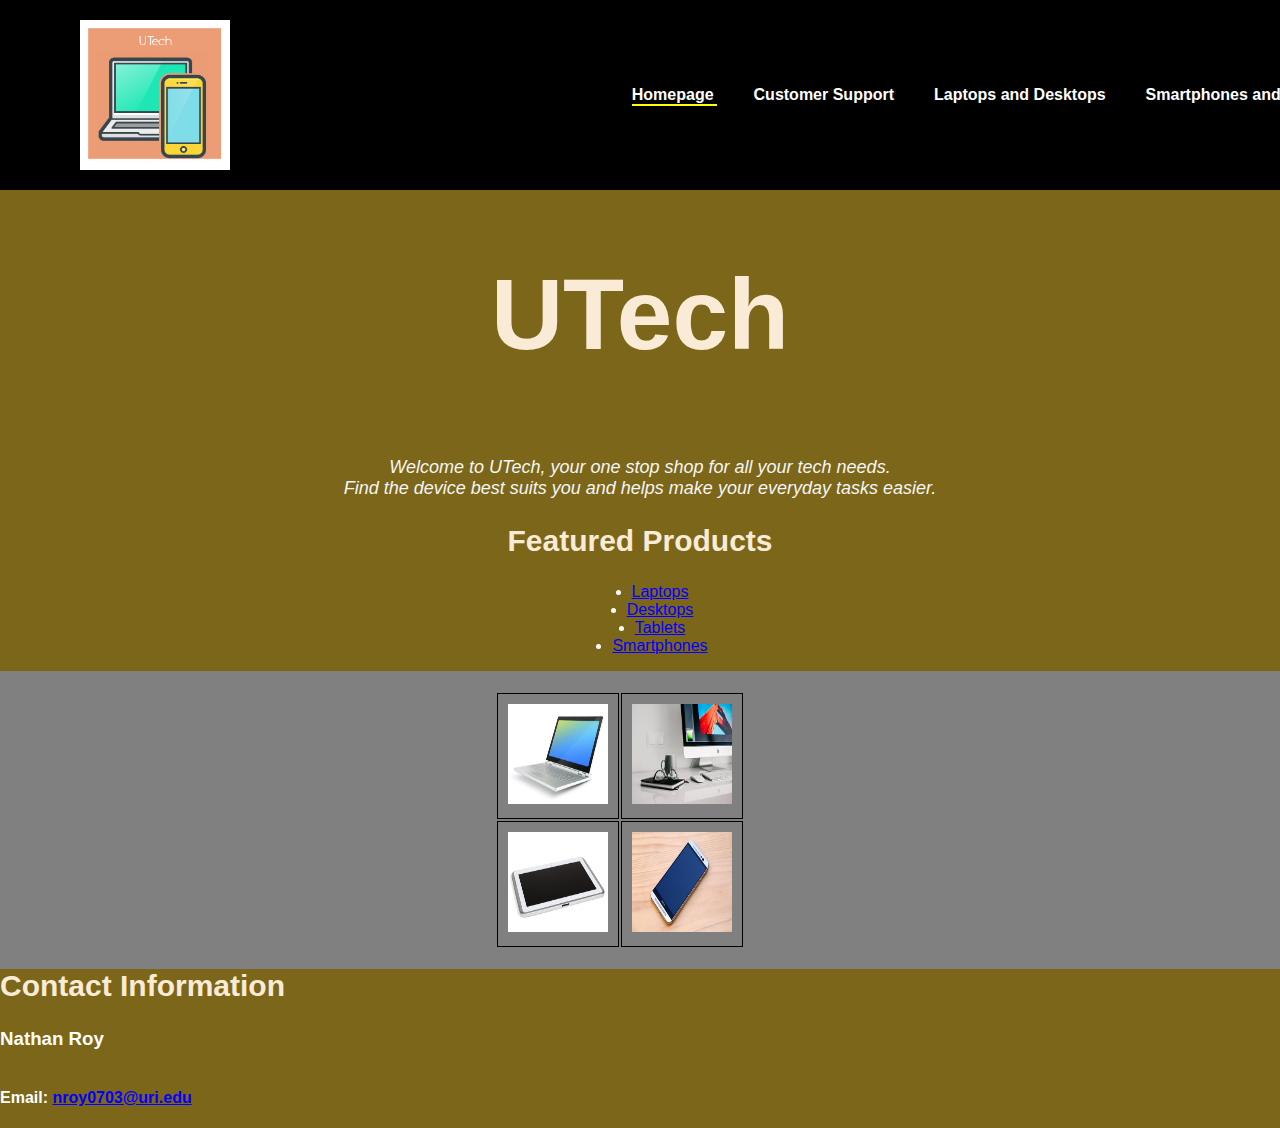
<file: product_site/index.html>
<!DOCTYPE html>
<html>
<head>
    <meta charset="utf-8" />
    <meta lang="en">
    <meta name="description" content="This page covers laptops, desktops, smartphones, and tablets and gives and overview of the website">
    <meta name="keywords" content="laptops, desktops, smartphones, and tablets">
    <title>UTech Homepage</title>
    <link href = "css/style.css" type = "text/css" rel = "stylesheet" />
</head>
<body>
    <div class="header">

        <img id="logo" src="images/UTech.png" alt="UTech Logo" width="100" height="100">

        <div>
            <ul class="header-right">

                <li><a class = "active" href="index.html">Homepage</a></li>
    
                <li><a href="customer_tech_support.html">Customer Support</a></li>

                <li><a href = "laptops.html">Laptops and Desktops</a></li>

                <li><a href = "smartphones.html">Smartphones and Tablets</a></li>

            </ul>
        </div>

    </div>

    <h1><strong>UTech</strong></h1>

    <div class="left-col">

    <p><em>Welcome to UTech, your one stop shop for all your tech needs.<br>Find the device best suits you and helps make your everyday tasks easier.</em></p>

    <h2><strong>Featured Products</strong></h2>

    <ul class="index-list">
        <li class="list-items"><a href = "laptops.html">Laptops</a></li>

        <li class="list-items"><a href = "laptops.html">Desktops</a></li>

        <li class="list-items"><a href = "smartphones.html">Tablets</a></li>

        <li class="list-items"><a href = "smartphones.html">Smartphones</a></li>
    </ul>
    </div>
    <div class="right-col">
    <table>
        <tr>
            <td><img src="images/computer-laptop-technologie-538969.jpg" alt="Image of Laptop" width="100" height="100"></td>
            <td><img src="images/office-home-glasses-workspace-desktop-notebook-imac-modern-pc-thumbnail.jpg" alt="Image of Desktop" width="100" height="100"></td>
        </tr>
        <tr>
            <td><img src="images/tablet-isolated.jpg" alt="Image of Tablet" width="100" height="100"></td>
            <td><img src="images/htc-htc-one-htc-one-m8-smartphone-thumb.jpg" alt="Image of Smartphone" width="100" height="100"></td>
        </tr>
    </table>
    </div>

    <h2 class="my-info">Contact Information</h2>

    <h3 class="contact">Nathan Roy</h3>

    <h4 class="contact"><br><strong>Email:</strong> <a href="mailto:nroy0703@uri.edu">nroy0703@uri.edu</a></h4>

    
</body>

</html>
</file>
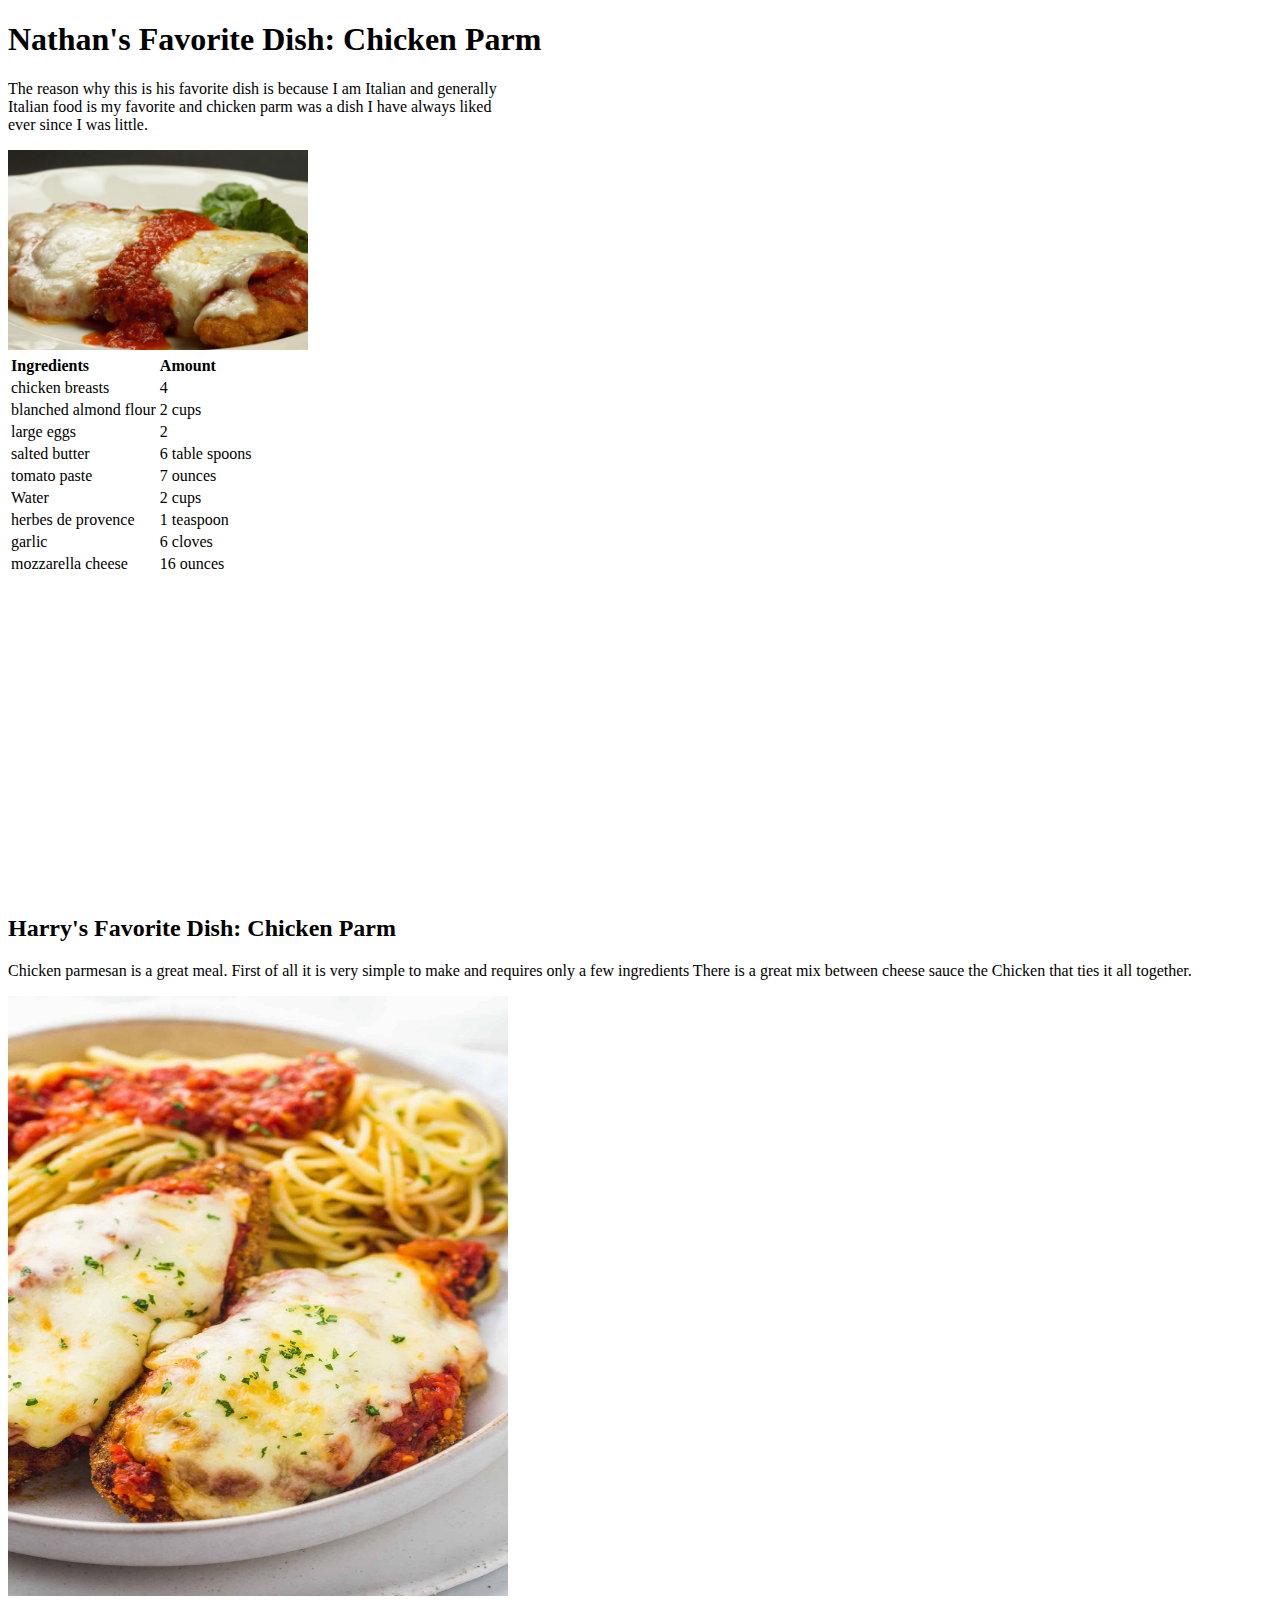
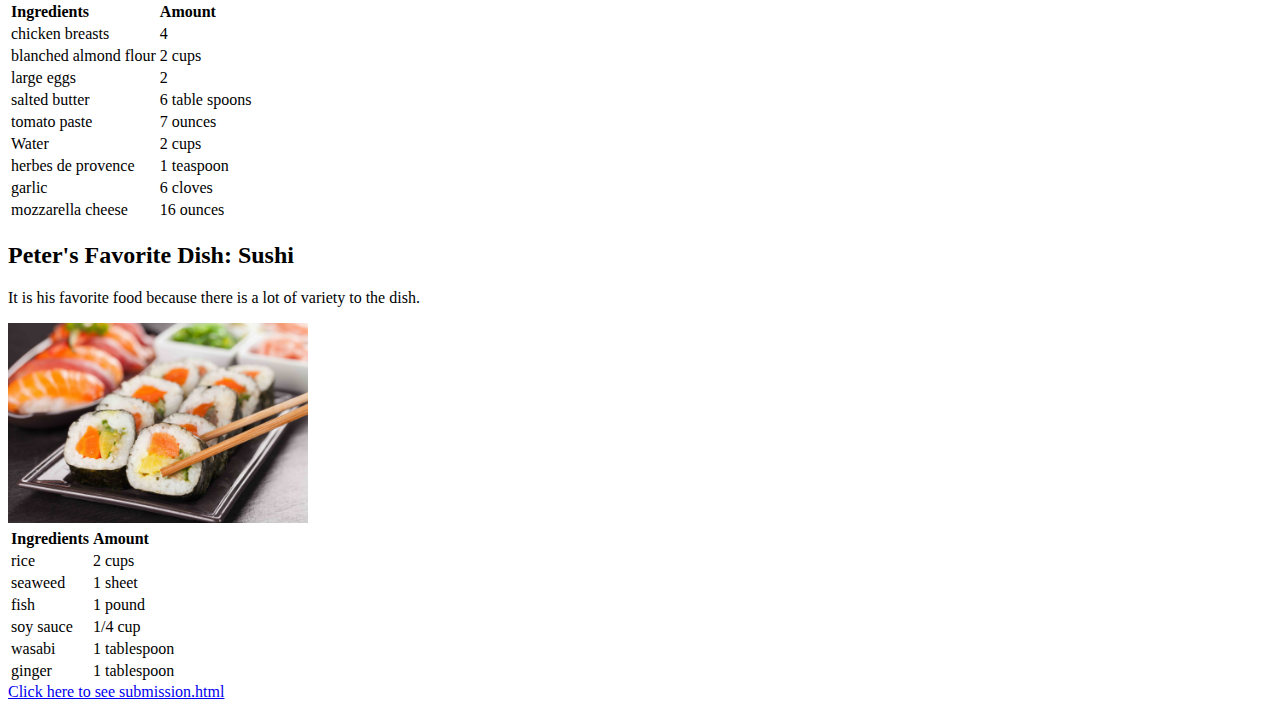
<file: labs/lab3/index.html>
<!DOCTYPE html>
<html>
    <head>
        <title>Recipe Site</title>
    </head>
    <body>
       <h1><strong>Nathan's Favorite Dish:</strong> Chicken Parm</h1>
       <p>The reason why this is his favorite dish is because I am Italian and generally <br> Italian food is my favorite and chicken parm was a dish I have always liked <br> ever since I was little.</p>
       <img src="images/Chicken-Parm-2.jpg" alt="image of chicken parm"height="200">
    <table>
       <tr>
        <td><strong>Ingredients</strong></td>
        <td><strong>Amount</strong></td>
    </tr>
    <tr>
        <td>chicken breasts</td>
        <td>4</td>
    </tr>
    <tr>
        <td>blanched almond flour</td>
        <td>2 cups</td>
    </tr>
    <tr>
        <td>large eggs</td>
        <td>2</td>
    </tr>
    <tr>
        <td>salted butter</td>
        <td>6 table spoons</td>
    </tr>
    <tr>
        <td>tomato paste</td>
        <td>7 ounces</td>
    </tr>
    <tr>
        <td>Water</td>
        <td>2 cups</td>
    </tr>
    <tr>
        <td>herbes de provence</td>
        <td>1 teaspoon</td>
    </tr>
    <tr>
        <td>garlic</td>
        <td>6 cloves</td>
    </tr>
    <tr>
        <td>mozzarella cheese</td>
        <td>16 ounces</td>
    </tr>
</table>
       <iframe width="560" height="315" src="https://www.youtube.com/embed/gwSOwAe_IVY?si=47ZsEHfystjkfKw1" title="YouTube video player" frameborder="0" allow="accelerometer; autoplay; clipboard-write; encrypted-media; gyroscope; picture-in-picture; web-share" referrerpolicy="strict-origin-when-cross-origin" allowfullscreen></iframe>

       <h2><strong>Harry's Favorite Dish:</strong> Chicken Parm</h2>
       <p>
        Chicken parmesan is a great meal. First of all it is very simple to make and requires only a few ingredients
        There is a great mix between cheese sauce the Chicken that ties it all together. 
    </p>
    <img src="images/Air-Fryer-Chicken-Parmesan-12.jpg" alt="Picture of chicken Parmesan" style="width:500px;height:600px;">

    <table>
        <tr>
            <td><strong>Ingredients</strong></td>
            <td><strong>Amount</strong></td>
        </tr>
        <tr>
            <td>chicken breasts</td>
            <td>4</td>
        </tr>
        <tr>
            <td>blanched almond flour</td>
            <td>2 cups</td>
        </tr>
        <tr>
            <td>large eggs</td>
            <td>2</td>
        </tr>
        <tr>
            <td>salted butter</td>
            <td>6 table spoons</td>
        </tr>
        <tr>
            <td>tomato paste</td>
            <td>7 ounces</td>
        </tr>
        <tr>
            <td>Water</td>
            <td>2 cups</td>
        </tr>
        <tr>
            <td>herbes de provence</td>
            <td>1 teaspoon</td>
        </tr>
        <tr>
            <td>garlic</td>
            <td>6 cloves</td>
        </tr>
        <tr>
            <td>mozzarella cheese</td>
            <td>16 ounces</td>
        </tr>
    </table>
    <h2><strong>Peter's Favorite Dish:</strong> Sushi</h2>
    <p>It is his favorite food because there is a lot of variety to the dish.</p>
    <img src="images/40737SushiStationhighlight-image-40737_1607806624354.jpeg" alt="image of sushi" height="200">
    <table>
        <tr>
            <td><strong>Ingredients</strong></td>
            <td><strong>Amount</strong></td>
        </tr>
        <tr>
            <td>rice</td>
            <td>2 cups</td>
        </tr>
        <tr>
            <td>seaweed</td>
            <td>1 sheet</td>
        </tr>
        <tr>
            <td>fish</td>
            <td>1 pound</td>
        </tr>
        <tr>
            <td>soy sauce</td>
            <td>1/4 cup</td>
        </tr>
        <tr>
            <td>wasabi</td>
            <td>1 tablespoon</td>
        </tr>
        <tr>
            <td>ginger</td>
            <td>1 tablespoon</td>
        </tr>
    </table>
    <a href="submission.html">Click here to see submission.html</a>
    </body>
</html>
</file>
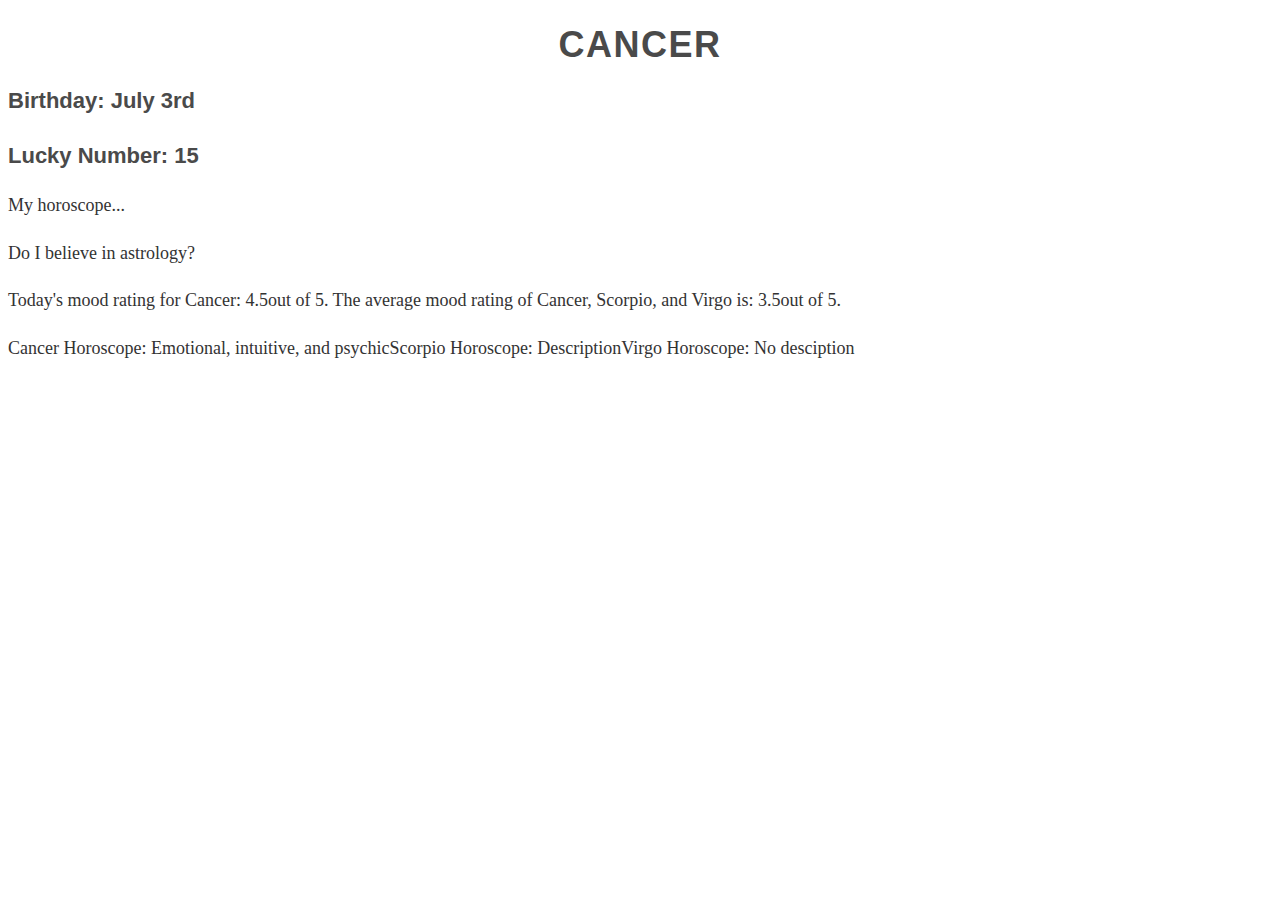
<file: labs/lab7/index.html>
<!DOCTYPE html>
<html>
  <head>
    <link href="css/style.css" type="text/css" rel="stylesheet">
  </head>
  
  <body>
    <h1 id="sign">My Sign</h1>
    <h3 class="birthday">Birthday: </h3>
    <h4 class="luckyNum">Lucky Number: </h4>
    <p>My horoscope...</p>
    <p>Do I believe in astrology? </p>
    <p></p>
    <p></p>
    <p></p>
    <p></p>
    
  <script src="js/horoscope-data.js"></script>
  </body>
</html>
</file>
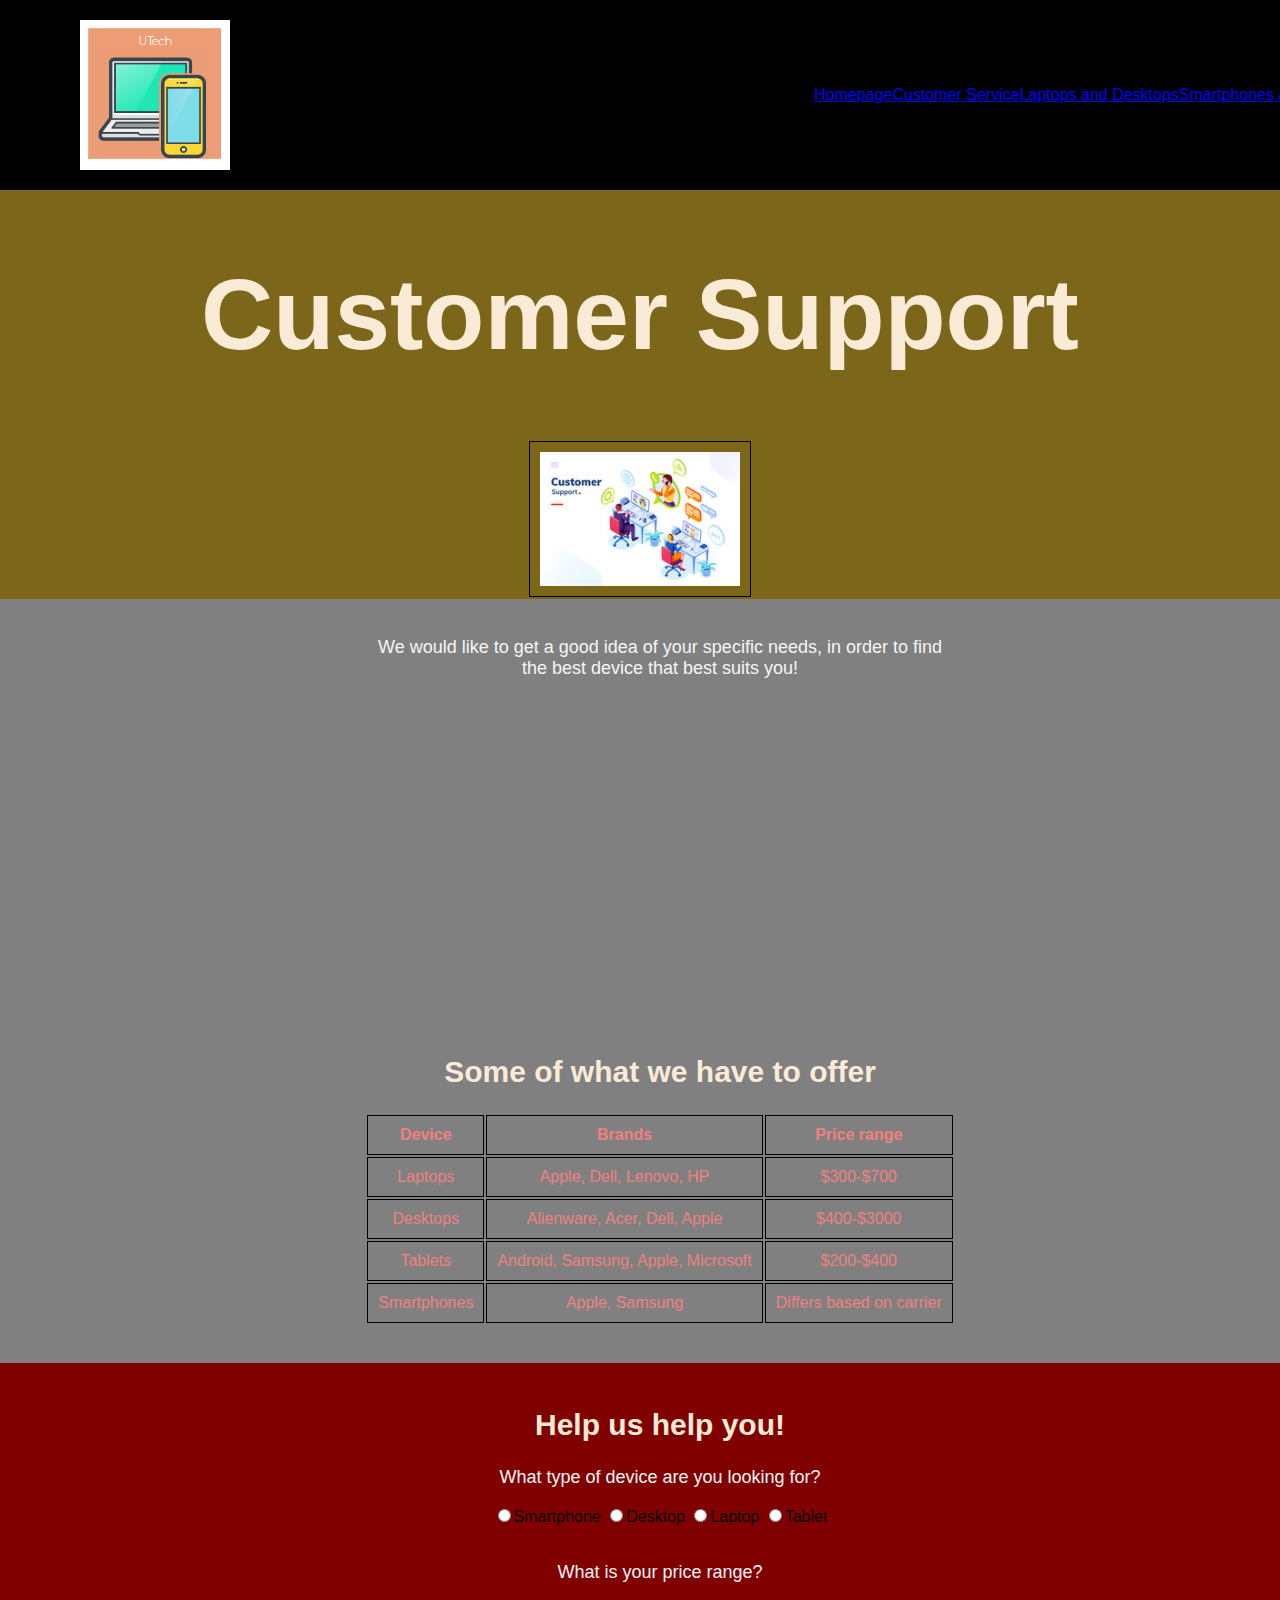
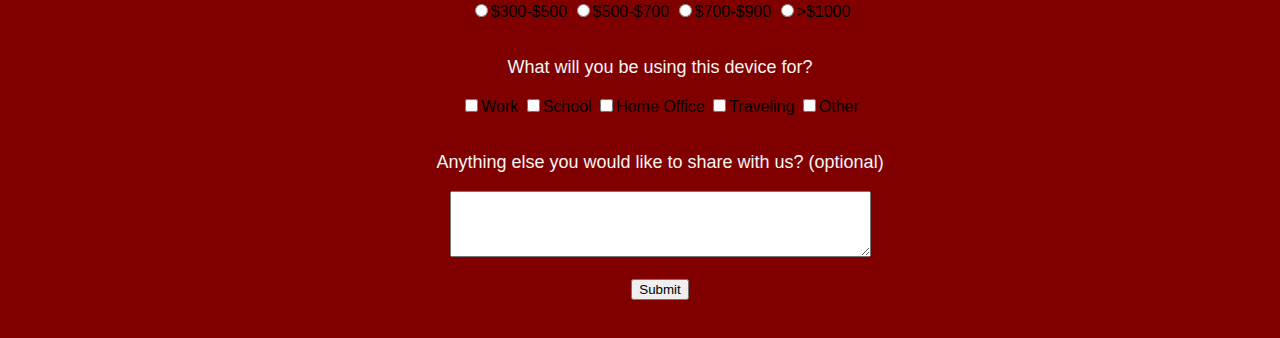
<file: product_site/customer_service.html>
<!DOCTYPE html>
<html>
    <head>
        <meta charset="utf-8" />
        <title>Customer Support</title>
        <link href = "css/style.css" type = "text/css" rel = "stylesheet" />
    </head>
    <body>
        <div class="header">

            <img id="logo" src="images/UTech.png" alt="UTech Logo" width="100" height="100">
        
            <div class="header-right">
        
                <a href="index.html">Homepage</a>
            
                <a href="customer_service.html">Customer Service</a>
        
                <a href = "laptops.html">Laptops and Desktops</a>
        
                <a href = "smartphones.html">Smartphones and Tablets</a>

            </div>

        </div>

        <h1>Customer Support</h1>

        <table>
            <tr>
                <td>
                    <img class="image" src="images/220_F_257166332_dQigFO8tovwOIImoYoN7gnLjBedELgAo.jpg" alt="Image of Customer Support" width="200" height="200"><br>
                </td>
            </tr>
        </table>

        <div class="content">

        <p>We would like to get a good idea of your specific needs, in order to find <br> the best device that best suits you!</p>

        <br>

        <iframe class="video" width="560" height="315" src="https://www.youtube.com/embed/7_OWRx_8eQg?si=47lfVTVHJe-T8O9p" title="YouTube video player" allow="accelerometer; autoplay; clipboard-write; encrypted-media; gyroscope; picture-in-picture; web-share" referrerpolicy="strict-origin-when-cross-origin" allowfullscreen></iframe>

        <h2>Some of what we have to offer</h2>

        <table class="table">
            <tr>
                <th>Device</th>
                <th>Brands</th>
                <th>Price range</th>
            </tr>
            <tr>
                <td>Laptops</td>
                <td>Apple, Dell, Lenovo, HP</td>
                <td>$300-$700</td>
            </tr>
            <tr>
                <td>Desktops</td>
                <td>Alienware, Acer, Dell, Apple</td>
                <td>$400-$3000</td>
            </tr>
            <tr>
                <td>Tablets</td>
                <td>Android, Samsung, Apple, Microsoft</td>
                <td>$200-$400</td>
            </tr>
            <tr>
                <td>Smartphones</td>
                <td>Apple, Samsung</td>
                <td>Differs based on carrier</td>
            </tr>
        </table>

        <br>
        </div>

        <div class="form-div">

        <h2>Help us help you!</h2>

        <form class="form" action="index.html" method="post">
            <p>What type of device are you looking for?</p>
            <input type="radio" name="device" value="Smartphone"/>Smartphone
            <input type="radio" name="device" value="Desktop" />Desktop
            <input type="radio" name="device" value="Laptop" />Laptop
            <input type="radio" name="difficulty" value="Tablet" />Tablet<br><br>

            <p>What is your price range?</p>
            <input type="radio" name="price" value="300-500"/>$300-$500
            <input type="radio" name="price" value="500-700" />$500-$700
            <input type="radio" name="price" value="700-900" />$700-$900
            <input type="radio" name="price" value=">1000" />>$1000<br><br>

            <p>What will you be using this device for?</p>
            <input type="checkbox" name="purpose" value="Work"/>Work
            <input type="checkbox" name="purpose" value="School" />School
            <input type="checkbox" name="purpose" value="Home Office" />Home Office
            <input type="checkbox" name="purpose" value="Traveling" />Traveling
            <input type="checkbox" name="purpose" value="Other" />Other<br><br>

            <p>Anything else you would like to share with us? (optional)</p>
            <textarea name="difficulty" rows="4" cols="50"></textarea><br><br>

            <input type="submit" value="Submit">

            <br><br>
        </form>
        </div>
    </body>
</html>
</file>
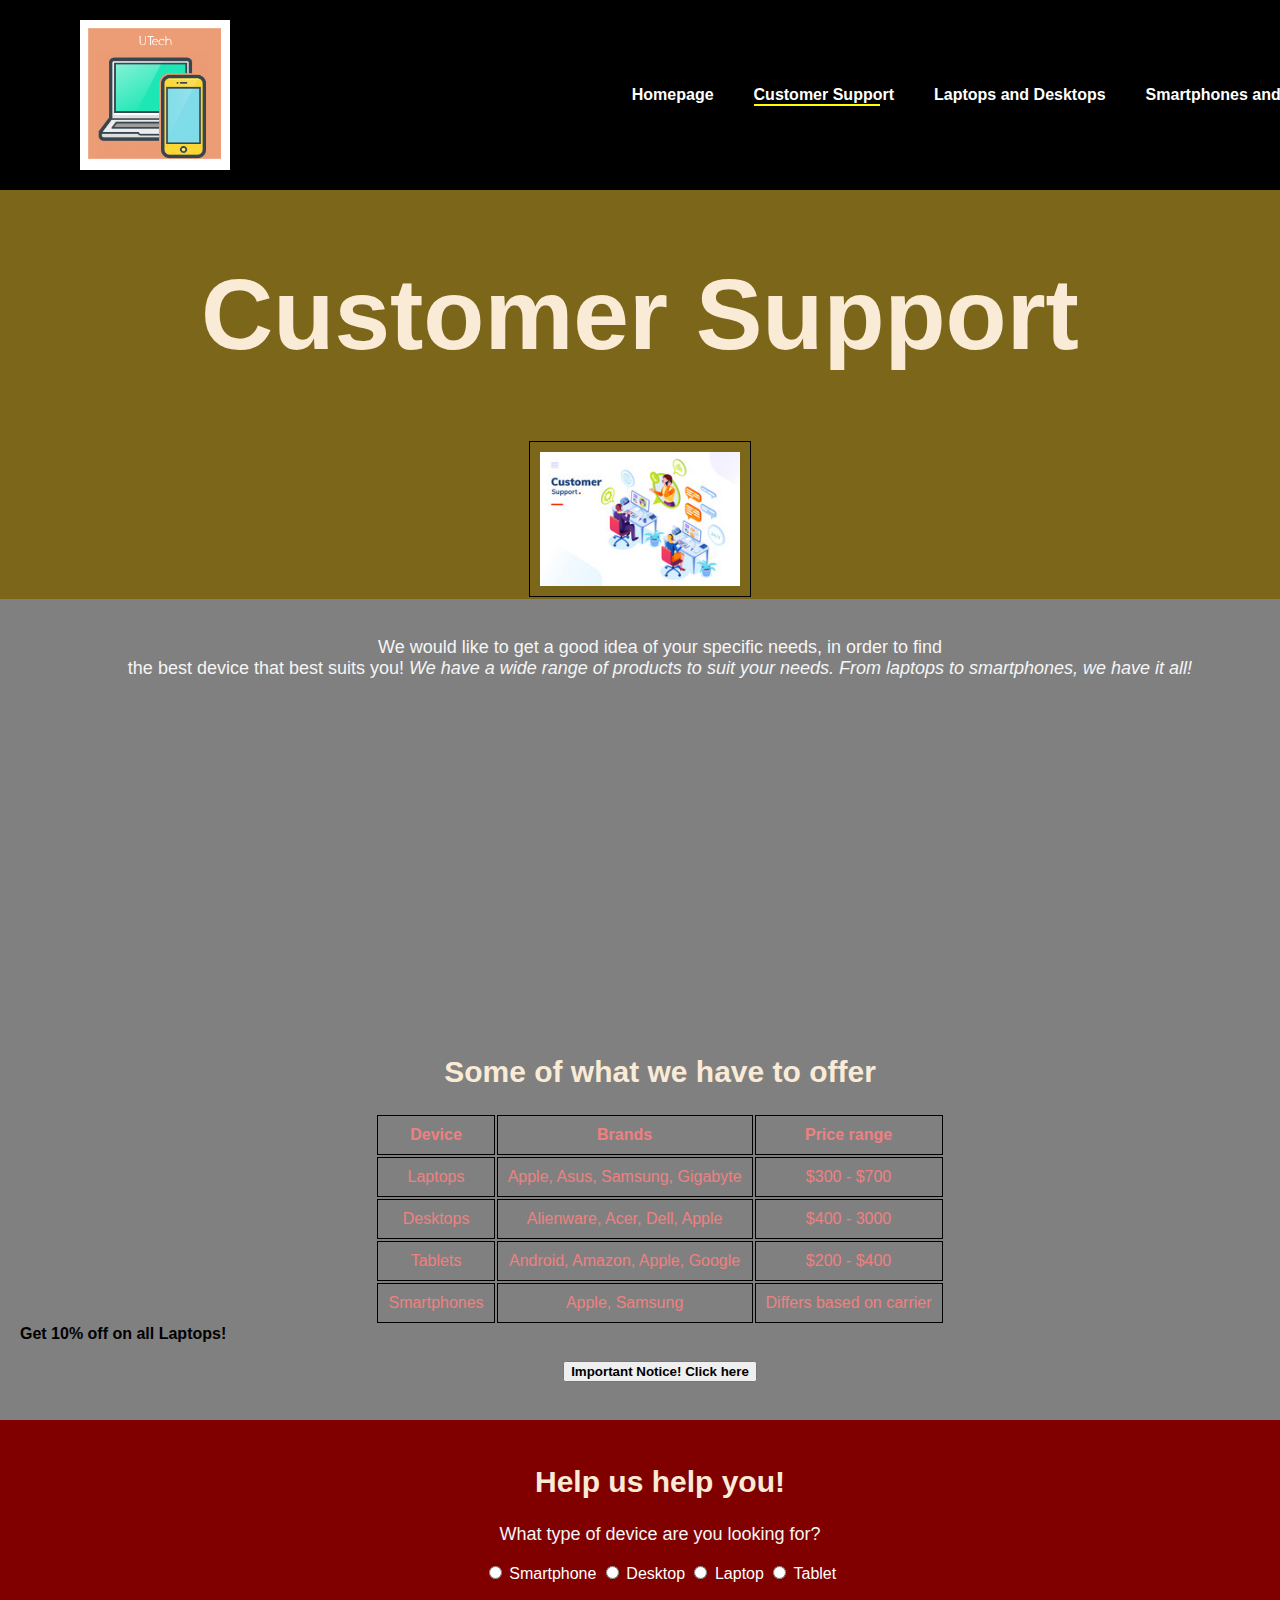
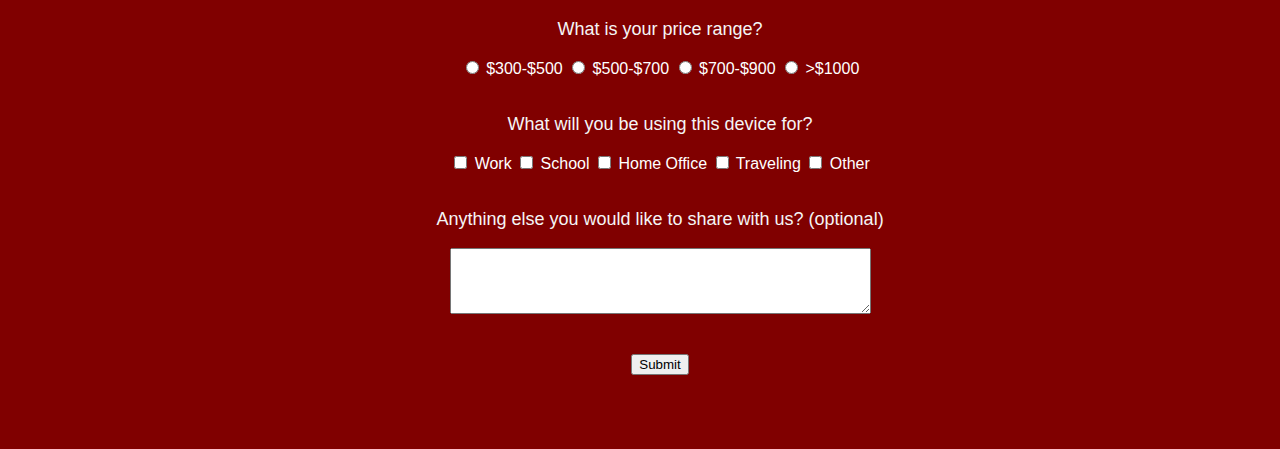
<file: product_site/customer_tech_support.html>
<!DOCTYPE html>
<html>
    <head>
        <meta charset="utf-8" />
        <meta lang="en">
        <meta name="description" content="This page covers customer tech support and helping user find the best device for them">
        <meta name="keywords" content="customer tech support">
        <title>Customer Technology Support</title>
        <link href = "css/style.css" type = "text/css" rel = "stylesheet" />
    </head>
    <body>
        <div class="header">

            <img id="logo" src="images/UTech.png" alt="UTech Logo" width="100" height="100">
    
            <div>
                <ul class="header-right">
    
                    <li><a href="index.html">Homepage</a></li>
        
                    <li><a class= "active" href="customer_tech_support.html">Customer Support</a></li>
    
                    <li><a href = "laptops.html">Laptops and Desktops</a></li>
    
                    <li><a href = "smartphones.html">Smartphones and Tablets</a></li>
                </ul>
    
            </div>
    
        </div>

        <h1>Customer Support</h1>

        <table>
            <tr>
                <td>
                    <img class="image" src="images/220_F_257166332_dQigFO8tovwOIImoYoN7gnLjBedELgAo.jpg" alt="Image of Customer Support" width="200" height="200"><br>
                </td>
            </tr>
        </table>

        <div class="content">

        <p>We would like to get a good idea of your specific needs, in order to find <br> the best device that best suits you!</p>

        <br>

        <iframe class="video" width="560" height="315" src="https://www.youtube.com/embed/7_OWRx_8eQg?si=47lfVTVHJe-T8O9p" title="YouTube video player" allow="accelerometer; autoplay; clipboard-write; encrypted-media; gyroscope; picture-in-picture; web-share" referrerpolicy="strict-origin-when-cross-origin" allowfullscreen></iframe>

        <h2>Some of what we have to offer</h2>

        <table class="table">
            <tr>
                <th>Device</th>
                <th>Brands</th>
                <th>Price range</th>
            </tr>
            <tr>
                <td id="laptop-name"></td>
                <td id="laptop-brands"></td>
                <td id="laptop-price"></td>
            </tr>
            <tr>
                <td id="desktop-name"></td>
                <td id="desktop-brands"></td>
                <td id="desktop-price"></td>
            </tr>
            <tr>
                <td id="tablet-name"></td>
                <td id="tablet-brands"></td>
                <td class="smartphone-price"></td>
            </tr>
            <tr>
                <td id="smartphone-name"></td>
                <td id="smartphone-brand"></td>
                <td id="smartphone-prices"></td>
            </tr>
        </table>
        <div id="discount"></div>
        <br>

        <button id="low-stock-notice"><strong>Important Notice! Click here</strong></button>

        <br>
        </div>

        <div class="form-div">

        <h2>Help us help you!</h2>

        <form class="form" action="customer_tech_support.html" method="post">
            <p>What type of device are you looking for?</p>
            <input class="device" type="radio" name="device" value="Smartphone"/>
            <label for="smartphone">Smartphone</label>
            <input class="device" type="radio" name="device" value="Desktop" />
            <label for="desktop">Desktop</label>
            <input class="device" type="radio" name="device" value="Laptop" />
            <label for="laptop">Laptop</label>
            <input class="device" type="radio" name="difficulty" value="Tablet" />
            <label for="tablet">Tablet</label><br><br>

            <p id="device-feedback"></p>

            <p>What is your price range?</p>
            <input class="range" type="radio" name="price" value="300-500"/>
            <label for="$300-$500">$300-$500</label>
            <input class="range" type="radio" name="price" value="500-700" />
            <label for="$500-$700">$500-$700</label>
            <input class="range" type="radio" name="price" value="700-900" />
            <label for="$700-$900">$700-$900</label>
            <input class="range" type="radio" name="price" value=">1000" />
            <label for=">$1000">>$1000</label><br><br>

            <p>What will you be using this device for?</p>
            <input class="use-case" type="checkbox" name="purpose" value="Work"/>
            <label for="Work">Work</label>
            <input class="use-case" type="checkbox" name="purpose" value="School" />
            <label for="School">School</label>
            <input class="use-case" type="checkbox" name="purpose" value="Home Office" />
            <label for="Home Office">Home Office</label>
            <input class="use-case" type="checkbox" name="purpose" value="Traveling" />
            <label for="Traveling">Traveling</label>
            <input class="use-case" type="checkbox" name="purpose" value="Other" />
            <label for="Other">Other</label><br><br>

            <p>Anything else you would like to share with us? (optional)</p>
            <textarea class="text-area" name="difficulty" rows="4" cols="50"></textarea><br><br>

            <p id="optional"></p>

            <input id="submit" type="submit" value="Submit">

            <p id="message"></p>
            <p id="form-success"></p>

            <br><br>
        </form>
        </div>
        <script src="js/simple_script.js"></script>
    </body>
</html>
</file>
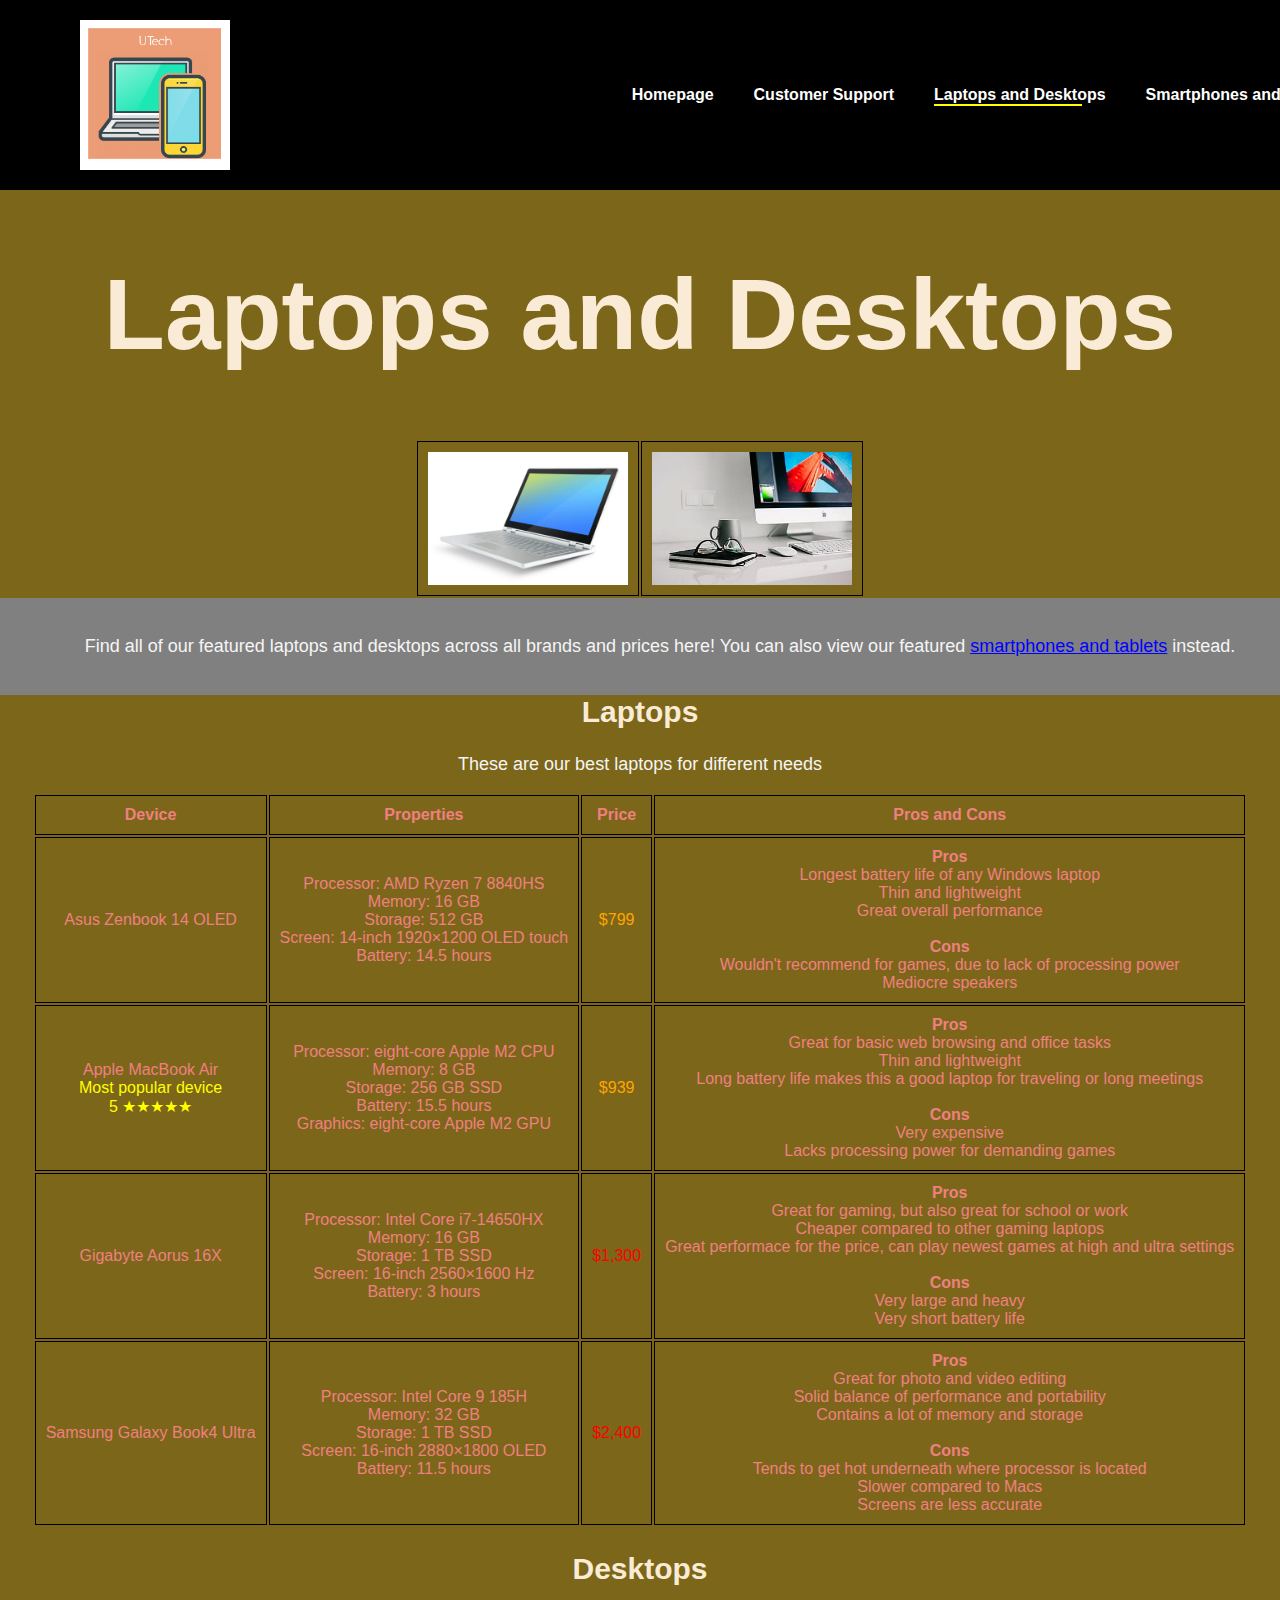
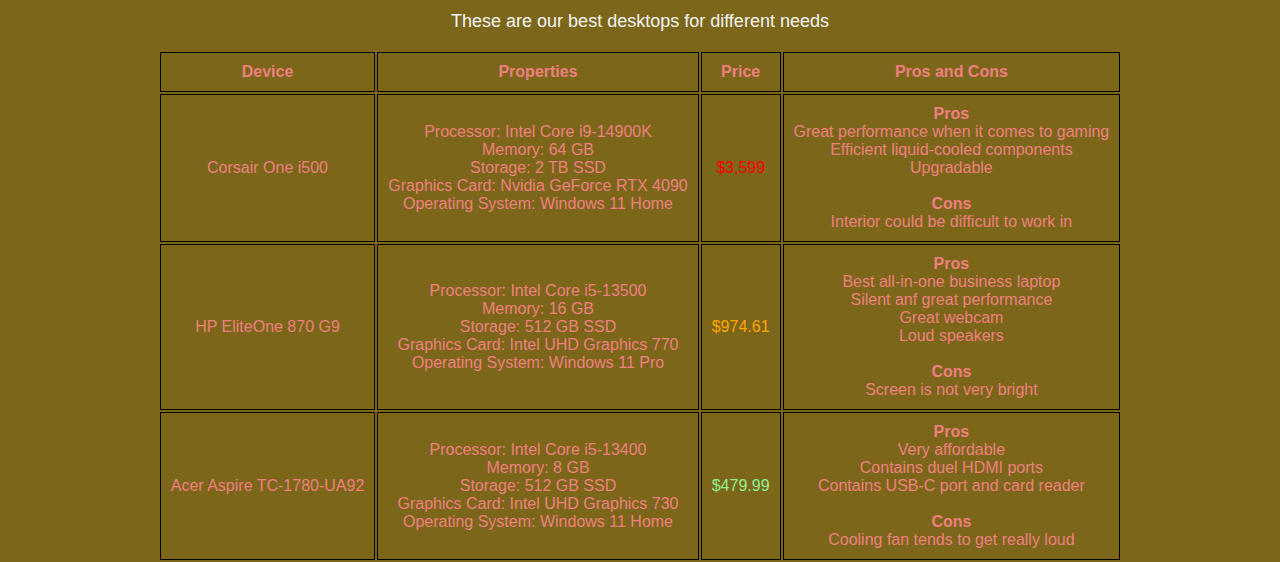
<file: product_site/laptops.html>
<!DOCTYPE html>
<html>
    <head>
        <meta charset="utf-8" />
        <meta lang="en">
        <meta name="description" content="This page covers laptops and tablets for different purposes.">
        <meta name="keywords" content="laptop, desktop">

        <title>Laptops and Desktops</title>
        <link href = "css/style.css" type = "text/css" rel = "stylesheet" />
    </head>
    <body>
        <div class="header">

            <img id="logo" src="images/UTech.png" alt="UTech Logo" width="100" height="100">
    
            <div>
                <ul class="header-right">
    
                    <li><a href="index.html">Homepage</a></li>
        
                    <li><a href="customer_tech_support.html">Customer Support</a></li>
    
                    <li><a class="active" href = "laptops.html">Laptops and Desktops</a></li>
    
                    <li><a href = "smartphones.html">Smartphones and Tablets</a></li>
                </ul> 
    
            </div>
    
        </div>

        <h1>Laptops and Desktops</h1>
        
        <table>
            <tr>
                <td>
                    <img class="image" src="images/computer-laptop-technologie-538969.jpg" alt="Image of Laptop" width="200" height="200">
                </td>
                <td>
                    <img class="image" src="images/office-home-glasses-workspace-desktop-notebook-imac-modern-pc-thumbnail.jpg" alt="Image of Desktop" width="200" height="200">
                </td>
            </tr>
        </table>

        <div class="content">
        <p>Find all of our featured laptops and desktops across all brands and prices here! You can also view our featured <a href="smartphones.html">smartphones and tablets</a> instead.</p>
        </div>
        <h2>Laptops</h2>
        <p>These are our best laptops for different needs</p>
        <table class="table">
            <tr>
                <th>Device</th>
                <th>Properties</th>
                <th>Price</th>
                <th>Pros and Cons</th>
            </tr>
            <tr>
                <td>Asus Zenbook 14 OLED</td>
                <td>Processor: AMD Ryzen 7 8840HS <br> Memory: 16 GB<br>Storage: 512 GB<br>Screen: 14-inch 1920×1200 OLED touch <br> Battery: 14.5 hours</td>
                <td class="price">$799</td>
                <td><strong>Pros</strong><br>
                        Longest battery life of any Windows laptop<br>
                        Thin and lightweight<br>
                        Great overall performance<br><br>
                    
                    <strong>Cons</strong><br>
                        Wouldn't recommend for games, due to lack of processing power<br>
                        Mediocre speakers
                    
                </td>
            </tr>
            <tr>
                <td>Apple MacBook Air<br><span class="most-popular"></span></td>
                <td>Processor: eight-core Apple M2 CPU <br> Memory: 8 GB <br> Storage: 256 GB SSD <br> Battery: 15.5 hours <br> Graphics: eight-core Apple M2 GPU <br></td>
                <td class="price">$939</td>
                <td><strong>Pros</strong><br>
                        Great for basic web browsing and office tasks<br>
                        Thin and lightweight<br>
                        Long battery life makes this a good laptop for traveling or long meetings<br><br>
                    
                    <strong>Cons</strong><br>
                        Very expensive<br>
                        Lacks processing power for demanding games<br>

            </tr>
            <tr>
                <td>Gigabyte Aorus 16X</td>
                <td>Processor: Intel Core i7-14650HX <br> Memory: 16 GB <br> Storage: 1 TB SSD <br> Screen: 16-inch 2560×1600 Hz <br> Battery: 3 hours</td>
                <td class="price">$1,300</td>
                <td><strong>Pros</strong><br>
                        Great for gaming, but also great for school or work<br>
                        Cheaper compared to other gaming laptops<br>
                        Great performace for the price, can play newest games at high and ultra settings<br><br>
                    
                    <strong>Cons</strong><br>
                        Very large and heavy<br>
                        Very short battery life<br>
                </td>
            </tr>
            <tr>
                <td>Samsung Galaxy Book4 Ultra</td>
                <td>Processor: Intel Core 9 185H <br> Memory: 32 GB <br> Storage: 1 TB SSD <br> Screen: 16-inch 2880×1800 OLED <br> Battery: 11.5 hours</td>
                <td class="price">$2,400</td>
                <td><strong>Pros</strong><br>
                        Great for photo and video editing<br>
                        Solid balance of performance and portability<br>
                        Contains a lot of memory and storage<br><br>
                    
                    <strong>Cons</strong><br>
                        Tends to get hot underneath where processor is located<br>
                        Slower compared to Macs<br>
                        Screens are less accurate<br>
        
                </td>
            </tr>
        </table>
        <h2>Desktops</h2>
        <p>These are our best desktops for different needs</p>
        <table>
            <tr>
                <th>Device</th>
                <th>Properties</th>
                <th>Price</th>
                <th>Pros and Cons</th>
            </tr>
            <tr>
                <td>Corsair One i500</td>
                <td>Processor: Intel Core i9-14900K <br> Memory: 64 GB <br> Storage: 2 TB SSD <br> Graphics Card: Nvidia GeForce RTX 4090 <br> Operating System: Windows 11 Home</td>
                <td class="price">$3,599</td>
                <td><strong>Pros</strong><br>
                        Great performance when it comes to gaming<br>
                        Efficient liquid-cooled components<br>
                        Upgradable<br><br>
                    
                    <strong>Cons</strong><br>
                        Interior could be difficult to work in<br>
                </td>
            </tr>
            <tr>
                <td>HP EliteOne 870 G9</td>
                <td>Processor: Intel Core i5-13500 <br> Memory: 16 GB <br> Storage: 512 GB SSD <br> Graphics Card: Intel UHD Graphics 770 <br> Operating System: Windows 11 Pro</td>
                <td class="price">$974.61</td>
                <td><strong>Pros</strong><br>
                        Best all-in-one business laptop<br>
                        Silent anf great performance<br>
                        Great webcam<br>
                        Loud speakers<br><br>
                    
                    <strong>Cons</strong><br>
                        Screen is not very bright<br>
                        
                </td>
            </tr>
            <tr>
                <td>Acer Aspire TC-1780-UA92</td>
                <td>Processor: Intel Core i5-13400 <br> Memory: 8 GB <br> Storage: 512 GB SSD <br> Graphics Card: Intel UHD Graphics 730 <br> Operating System: Windows 11 Home</td>
                <td class="price">$479.99</td>
                <td><strong>Pros</strong><br>
                        Very affordable<br>
                        Contains duel HDMI ports<br>
                        Contains USB-C port and card reader<br><br>
                    
                    <strong>Cons</strong><br>
                        Cooling fan tends to get really loud<br>
                </td>
        </table>
        <script src="js/laptops_page_script.js"></script>
    </body>
</html>
</file>
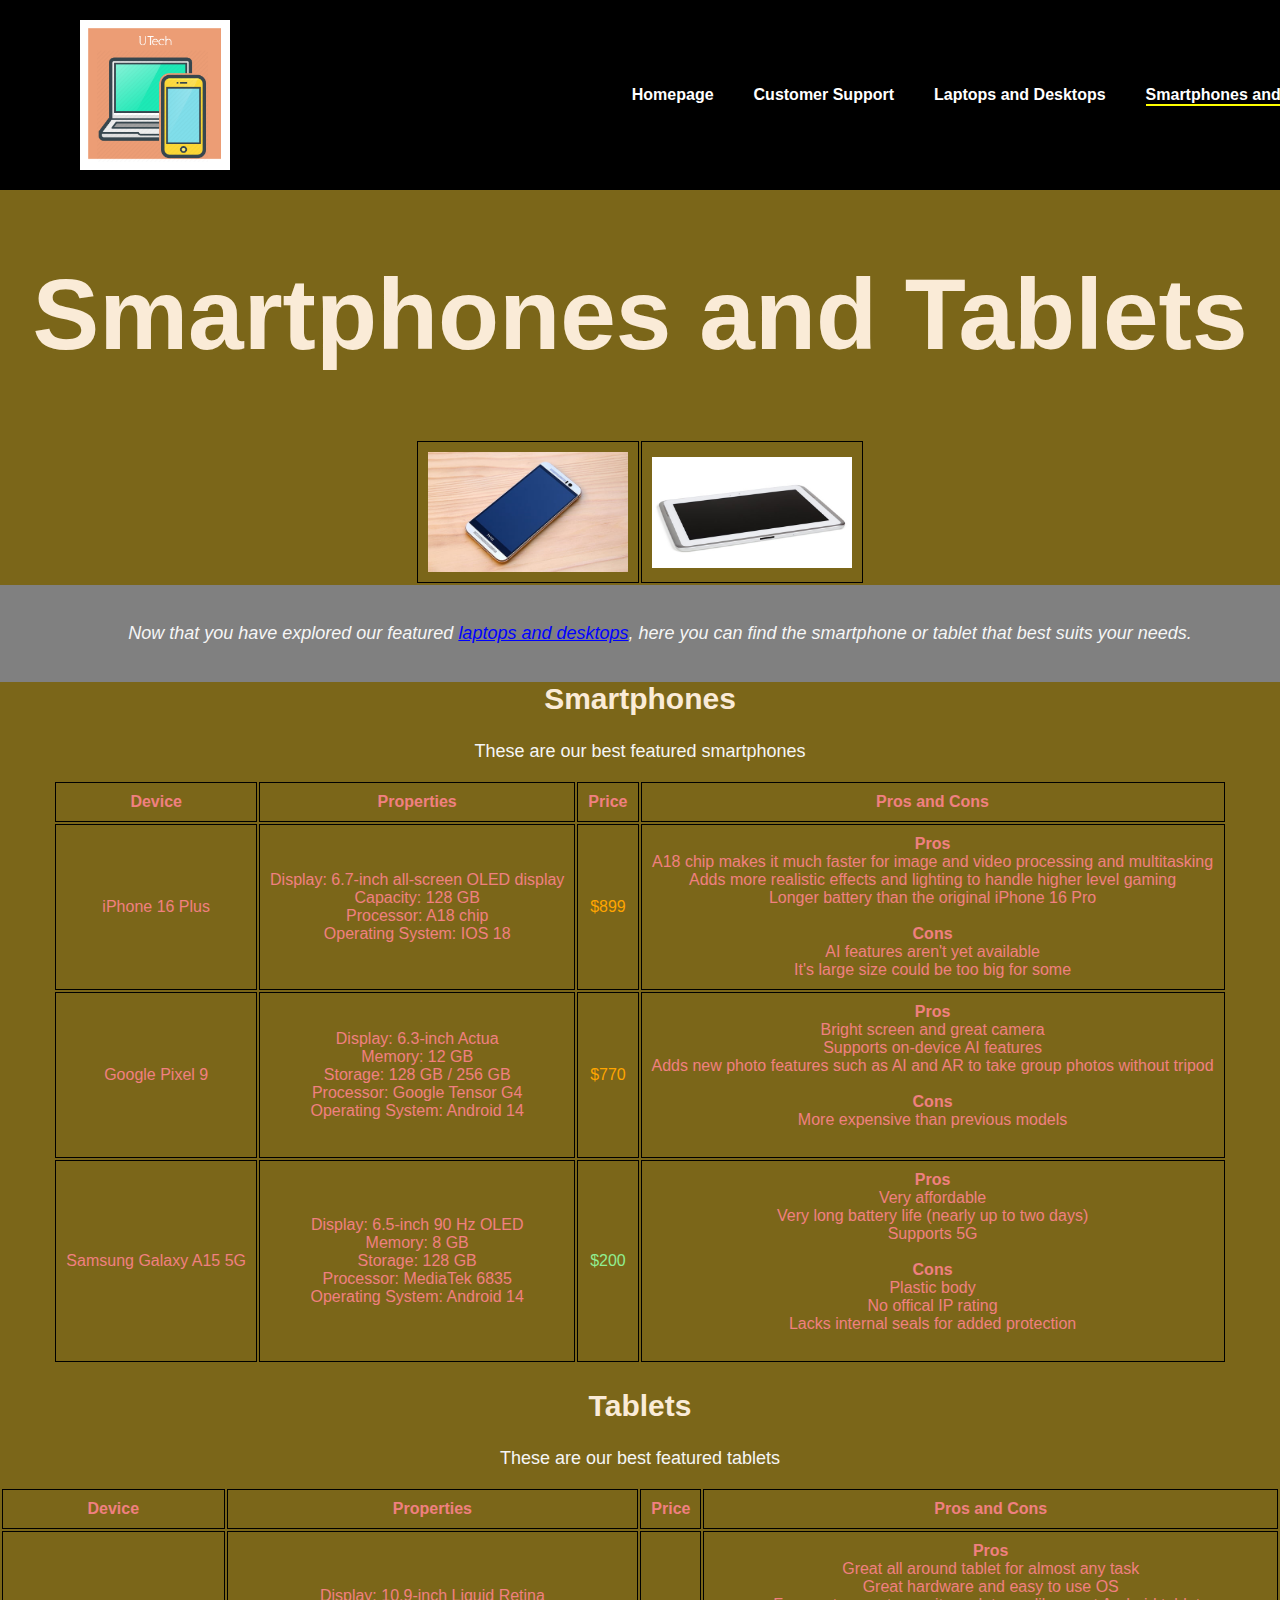
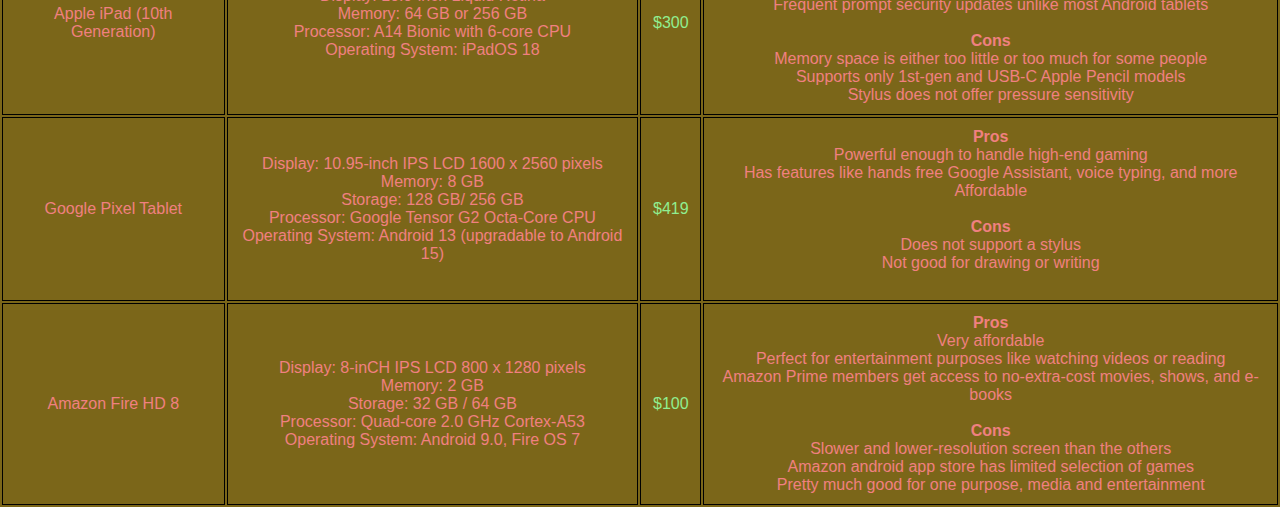
<file: product_site/smartphones.html>
<!DOCTYPE html>
<html>
    <head>
        <meta charset="utf-8" />
        <meta lang="en">
        <meta name="description" content="This page covers different kinds of smartphones and tablets for different purposes">
        <meta name="keywords" content="smartphone, tablet">
        <title>Smartphones and Tablets</title>
        <link href = "css/style.css" type = "text/css" rel = "stylesheet" />
    </head>
    <body>
        <div class="header">

            <img id="logo" src="images/UTech.png" alt="UTech Logo" width="100" height="100">
    
            <div>
                <ul class="header-right">
    
                    <li><a href="index.html">Homepage</a></li>
        
                    <li><a href="customer_tech_support.html">Customer Support</a></li>
    
                    <li><a href = "laptops.html">Laptops and Desktops</a></li>
    
                    <li><a class = "active" href = "smartphones.html">Smartphones and Tablets</a></li>
                </ul>
    
            </div>
    
        </div>

        <h1>Smartphones and Tablets</h1>

        <table>
            <tr>
            <td>
                <img class="image" src="images/htc-htc-one-htc-one-m8-smartphone-thumb.jpg" alt="Image of Smartphone" width="200" height="200">
            </td>
            <td>
                <img class="image" src="images/tablet-isolated.jpg" alt="Image of Tablet" width="200" height="200">
            </td>
            </tr>
        </table>

        <div class="content">

        <p><em>Now that you have explored our featured <a href="laptops.html">laptops and desktops</a>, here you can find the smartphone or tablet that best suits your needs.</em></p>

        </div>
        <h2>Smartphones</h2>
        <p>These are our best featured smartphones</p>
        <table>
            <tr>
                <th>Device</th>
                <th>Properties</th>
                <th>Price</th>
                <th>Pros and Cons</th>
            </tr>
            <tr>
                <td>iPhone 16 Plus</td>
                <td>Display: 6.7-inch all-screen OLED display <br> Capacity: 128 GB <br> Processor: A18 chip <br> Operating System: IOS 18 </td>
                <td class="price">$899</td>
                <td><strong>Pros</strong><br>
                        A18 chip makes it much faster for image and video processing and multitasking<br>
                        Adds more realistic effects and lighting to handle higher level gaming<br>
                        Longer battery than the original iPhone 16 Pro<br><br>
                    <strong>Cons</strong><br>
                        AI features aren't yet available<br>
                        It's large size could be too big for some<br>
                </td>
            </tr>
            <tr>
                <td>Google Pixel 9</td>
                <td>Display: 6.3-inch Actua<br>Memory: 12 GB<br>Storage: 128 GB / 256 GB<br>Processor: Google Tensor G4 <br> Operating System: Android 14</td>
                <td class="price">$770</td>
                <td><strong>Pros</strong><br>
                        Bright screen and great camera<br>
                        Supports on-device AI features<br>
                        Adds new photo features such as AI and AR to take group photos without tripod<br><br>
                    <strong>Cons</strong><br>
                        More expensive than previous models<br><br>
                </td>
            </tr>
            <tr>
                <td>Samsung Galaxy A15 5G</td>
                <td>Display: 6.5-inch 90 Hz OLED <br> Memory: 8 GB <br> Storage: 128 GB <br> Processor: MediaTek 6835 <br> Operating System: Android 14</td>
                <td class="price">$200</td>
                <td><strong>Pros</strong><br>
                        Very affordable<br>
                        Very long battery life (nearly up to two days)<br>
                        Supports 5G<br><br>
                    <strong>Cons</strong><br>
                        Plastic body<br>
                        No offical IP rating<br>
                        Lacks internal seals for added protection<br><br>
                </td>
            </tr>
        </table>
        <h2>Tablets</h2>
        <p>These are our best featured tablets</p>
        <table>
            <tr>
                <th>Device</th>
                <th>Properties</th>
                <th>Price</th>
                <th>Pros and Cons</th>
            </tr>
            <tr>
                <td>Apple iPad (10th Generation)</td>
                <td>Display: 10.9-inch Liquid Retina <br> Memory: 64 GB or 256 GB <br> Processor: A14 Bionic with 6-core CPU <br> Operating System: iPadOS 18</td>
                <td class="price">$300</td>
                <td><strong>Pros</strong><br>
                        Great all around tablet for almost any task<br>
                        Great hardware and easy to use OS<br>
                        Frequent prompt security updates unlike most Android tablets<br><br>
                    <strong>Cons</strong><br>
                        Memory space is either too little or too much for some people<br>
                        Supports only 1st-gen and USB-C Apple Pencil models<br>
                        Stylus does not offer pressure sensitivity<br>
                </td>
            </tr>
            <tr>
                <td>Google Pixel Tablet</td>
                <td>Display: 10.95-inch IPS LCD 1600 x 2560 pixels <br> Memory: 8 GB <br> Storage: 128 GB/ 256 GB <br> Processor: Google Tensor G2 Octa-Core CPU <br> Operating System: Android 13 (upgradable to Android 15)</td>
                <td class="price">$419</td>
                <td><strong>Pros</strong><br>
                        Powerful enough to handle high-end gaming<br>
                        Has features like hands free Google Assistant, voice typing, and more<br>
                        Affordable<br><br>
                    <strong>Cons</strong><br>
                        Does not support a stylus<br>
                        Not good for drawing or writing<br><br>
                </td>
            </tr>
            <tr>
                <td>Amazon Fire HD 8</td>
                <td>Display: 8-inCH IPS LCD 800 x 1280 pixels <br> Memory: 2 GB <br> Storage: 32 GB / 64 GB <br> Processor: Quad-core 2.0 GHz Cortex-A53 <br> Operating System: Android 9.0, Fire OS 7</td>
                <td class="price">$100</td>
                <td><strong>Pros</strong><br>
                        Very affordable<br>
                        Perfect for entertainment purposes like watching videos or reading<br>
                        Amazon Prime members get access to no-extra-cost movies, shows, and e-books<br><br>
                    <strong>Cons</strong><br>
                        Slower and lower-resolution screen than the others<br>
                        Amazon android app store has limited selection of games<br>
                        Pretty much good for one purpose, media and entertainment<br>
                </td>
            </tr>
        </table>
        <script src="js/smartphones_page_script.js"></script>
    </body>

</html>
</file>
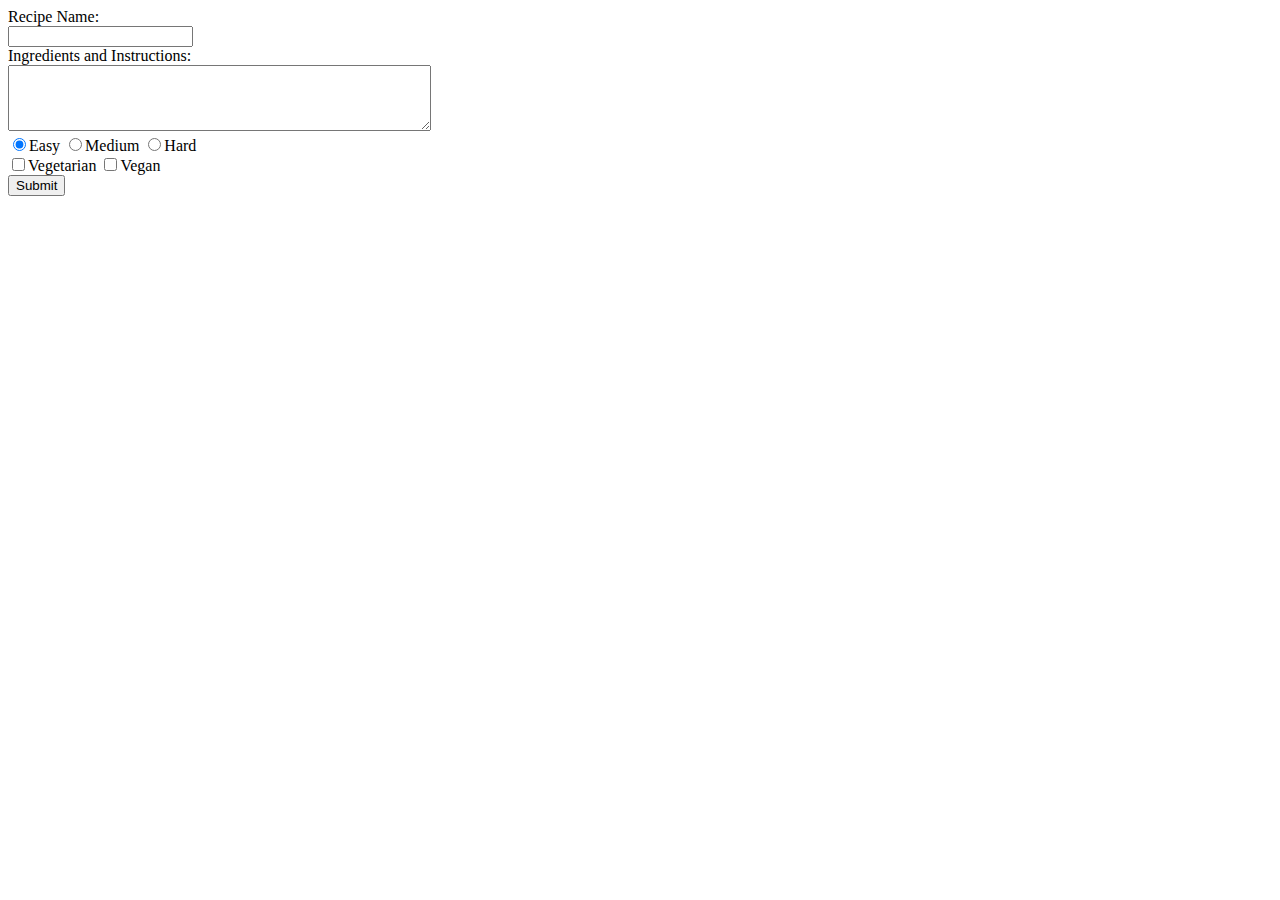
<file: labs/lab3/submission.html>
<!DOCTYPE html>
<head>
    <title>Submission</title>
</head>
<body>
    <form action="submission.php" method="get">
        <label for="name">Recipe Name:</label><br>
        <input type="text" id="name" name="name"><br>
        <label for="description">Ingredients and Instructions:</label><br>
        <textarea id="description" name="description" rows="4" cols="50"></textarea><br>
        <input type="radio" name="difficulty" value="Easy" checked="checked" />Easy
        <input type="radio" name="difficulty" value="Medium" />Medium
        <input type="radio" name="difficulty" value="Hard" />Hard<br>
        <input type="checkbox" name="dietary" value="Vegetarian" />Vegetarian
        <input type="checkbox" name="dietary" value="Vegan" />Vegan<br>
        <input type="submit" name="submit" value="Submit" onclick="window.location.href='index.html'; return false;"><br>
</body>
</html>
</file>
<file: product_site/css/style.css>
body{
    background-color: rgb(123, 102, 25);
    font-family: Arial, sans-serif;
    margin: 0;
    padding: 0;
    
}
h1{
    font-family: Impact, Haettenschweiler, 'Arial Narrow Bold', sans-serif;
    font-size: 100px;
    color: antiquewhite;
    text-align: center;
}
.header{
    display: flex;
    align-items: center;
    justify-content: space-between;
    overflow: hidden;
    background-color: black;
    padding: 20px 80px;
    width: 100%;
}
.header-right{
    display: flex;
    align-items: center;
    justify-content: center;
}
.header-right li{
    list-style: none;
    padding: 0 20px;
    position: relative;
}
.header-right li a{
    text-decoration: none;
    color: white;
    font-size: 16px;
    font-weight: 600;
}
.header-right li a:hover, .header-right li a:active {
    color: yellow;
}
.header-right li a.active::after, .header-right li a:hover::after{
    content: '';
    display: block;
    width: 70%;
    height: 2px;
    background: yellow;;
    position: absolute;
    left: 20px;

}
.left-col{
    float: left;
    width: 100%;
}
.right-col{
    float: right;
    width: 100%;
    background-color: gray;
    padding: 20px;
}
p{
    font-size: 18px;
    color: whitesmoke;
    text-align: center;
}

th, td {
    border: 1px solid black;
    padding: 10px;
    text-align: center;
    color: lightcoral;
}

table {
    margin-left: auto;
    margin-right: auto;
    display: table;
}

.video{
    display: block;
    margin-left: auto;
    margin-right: auto;
    border: none;
    
}

h2{
    font-size: 30px;
    color: antiquewhite;
    text-align: center;
}
.image{
    display: block;
    float: left;
    margin-top: auto;
    margin-bottom: auto;
    margin-left: auto;
    margin-right: auto;
    max-width: 100%;
    height: auto;
}
#logo{
    width: 150px; 
    height: auto;
}
.index-list{
    justify-content: center;   
    display: flex;
    align-items: center;
    flex-direction: column;
}
.content{
    background-color: grey;
    padding: 20px;
    width: 100%;
    float: left;
}
.my-info{
    text-align: left;
}
.contact{
    color: white;
}
.form-div{
    background-color: maroon;
    padding: 20px;
    width: 100%;
    float: left;
}
.form{
    text-align: center;
}
.list-items{
    color: white
}
.most-popular{
    color:lightcoral
}
#low-stock-notice{
    display: flex;
    justify-content: center;
    margin-left: auto;
    margin-right: auto;
}
a {
    color: blue;
}
a:hover, a:active {
    color: red;
}
a:visited {
    color: pink;
}
@media only screen and (max-width: 600px) {
    .header a {
      float: none;
      display: block;
      text-align: left;
    }
    .header-right{
        float: none;
    }
    .left-col{
      width: 100%;
    }
    .right-col{
      width: 100%;
    }
    .content{
      font-size: 30px;
    }
  }
</file>
<file: labs/lab7/css/style.css>
#sign {
    font-size: 36px;
    color: #4A4A4A;
    text-align: center;
    text-transform: uppercase;
    letter-spacing: 1.5px;
    font-family: 'Helvetica Neue', sans-serif; 
    margin-bottom: 20px;
}




.birthday {
    font-size: 22px;
    color: #4A4A4A; 
    margin-bottom: 10px;
    font-family: 'Helvetica Neue', sans-serif; 
}


.luckyNum {
    font-size: 22px;
    color: #4A4A4A;
    font-family: 'Helvetica Neue', sans-serif; 
    margin-bottom: 20px;
}


p {
    font-size: 18px;
    line-height: 1.8;
    color: #333; 
    font-family: 'Georgia', serif; 
    margin: 15px 0;
}
</file>
